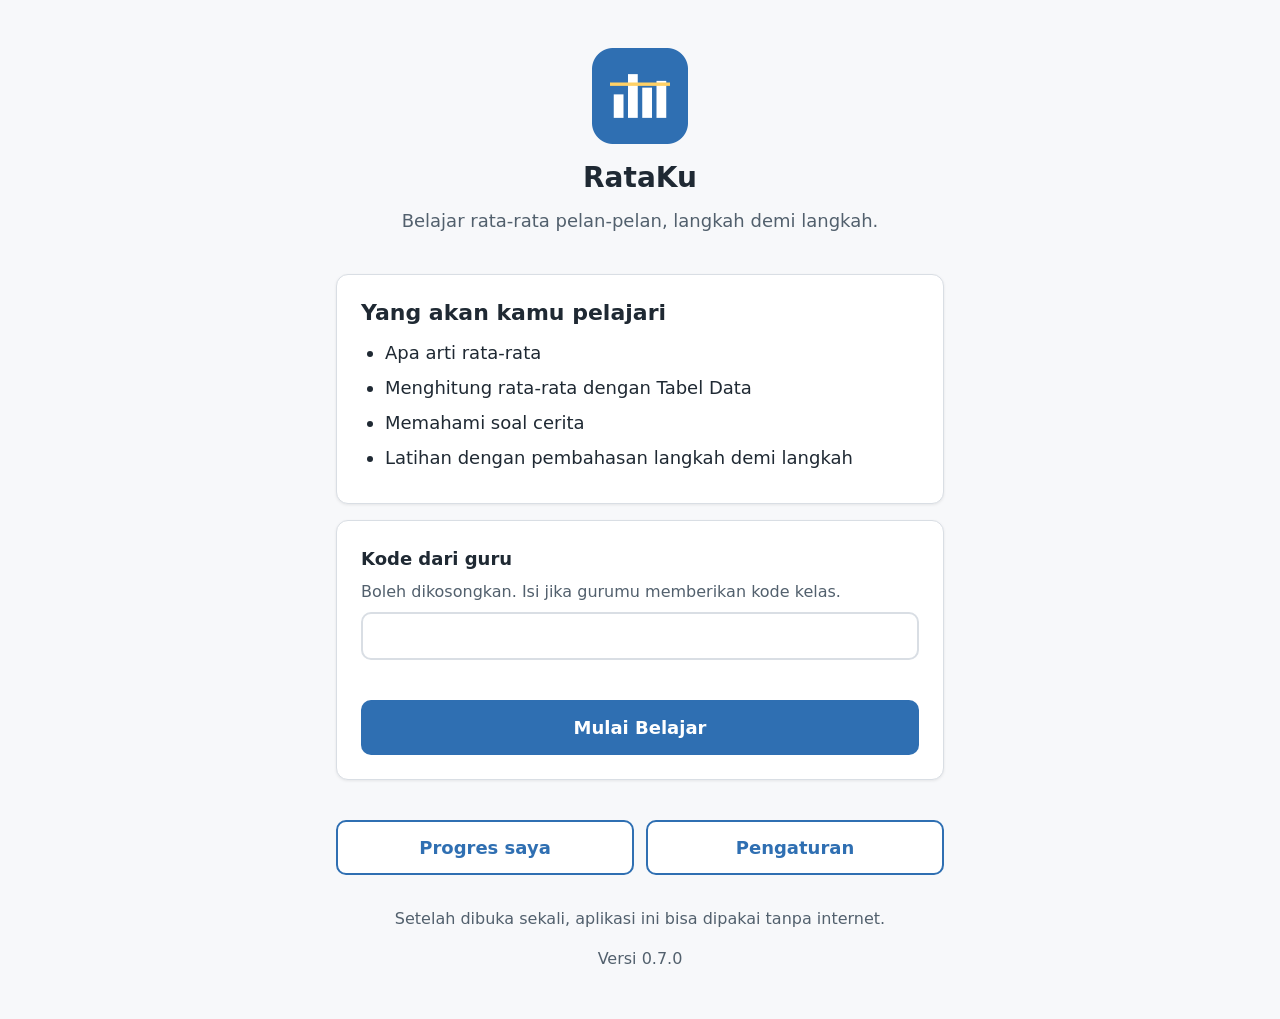
<file: frontend/index.html>
<!doctype html>
<html lang="id">
  <head>
    <meta charset="utf-8" />
    <meta name="viewport" content="width=device-width, initial-scale=1, viewport-fit=cover" />
    <title>RataKu — Belajar Rata-rata</title>
    <meta name="description" content="Belajar rata-rata (mean) langkah demi langkah untuk siswa SMP. Bisa dipakai tanpa internet." />
    <meta name="theme-color" content="#2F6FB2" />
    <link rel="manifest" href="manifest.webmanifest" />
    <link rel="icon" type="image/png" href="icons/icon-192.png" />
    <link rel="apple-touch-icon" href="icons/icon-192.png" />
    <script src="js/theme-init.js"></script>
    <link rel="stylesheet" href="css/tokens.css" />
    <link rel="stylesheet" href="css/base.css" />
    <link rel="stylesheet" href="css/components.css" />
    <script type="module" src="js/app.js"></script>
  </head>
  <body>
    <div id="update-banner" class="banner" role="status" hidden></div>
    <main id="main" class="app-main" tabindex="-1">
      <p class="loading">Memuat…</p>
    </main>
    <noscript>
      <p class="noscript">Aplikasi ini membutuhkan JavaScript. Aktifkan JavaScript di browser kamu.</p>
    </noscript>
  </body>
</html>
</file>
<file: frontend/css/tokens.css>
/* Token desain — satu-satunya tempat nilai warna/huruf/jarak ditulis (docs/05 bagian 1).
   Tema: bawaan mengikuti perangkat; Pengaturan dapat memaksa terang/gelap lewat
   <html data-theme="light|dark">. Ukuran huruf lewat <html data-font-size="large|xlarge">. */

:root {
  color-scheme: light;

  /* Warna */
  --bg: #f7f8fa;
  --surface: #ffffff;
  --text: #1f2933;
  --text-muted: #52606d;
  --primary: #2f6fb2;
  --primary-text: #ffffff;
  --primary-soft: #e6eff8;
  --primary-strong: #245a93; /* teks biru di atas --primary-soft (kontras ≥ 4,5:1) */
  --success: #2e7d4f;
  --warning: #9a6700;
  --error: #b23b3b;
  --border: #d9dee4;
  --focus: #2f6fb2;

  /* Tipografi */
  --font-family: system-ui, 'Segoe UI', Roboto, 'Noto Sans', sans-serif;
  --font-size-base: 1.125rem; /* 18 px */
  --font-size-small: 1rem;
  --font-size-title: 1.375rem; /* 22 px */
  --font-size-hero: 1.75rem;
  --line-height: 1.5;
  --measure: 60ch;

  /* Jarak */
  --space-1: 4px;
  --space-2: 8px;
  --space-3: 12px;
  --space-4: 16px;
  --space-5: 24px;
  --space-6: 32px;

  /* Bentuk */
  --radius-card: 12px;
  --radius-button: 10px;
  --touch-target: 48px;
  --shadow-card: 0 1px 3px rgb(0 0 0 / 0.08);

  /* Gerak (maks 200 ms) */
  --transition: 150ms ease-out;
}

/* Tema gelap: mengikuti perangkat, kecuali siswa memilih "Terang" */
@media (prefers-color-scheme: dark) {
  :root:not([data-theme='light']) {
    color-scheme: dark;
    --bg: #16181d;
    --surface: #20232a;
    --text: #e6e8eb;
    --text-muted: #a9b1bb;
    --primary: #7fb0e6;
    --primary-text: #10233a;
    --primary-soft: #243445;
    --primary-strong: #a9cdf2;
    --success: #7cc79c;
    --warning: #e3b341;
    --error: #e58a8a;
    --border: #343841;
    --focus: #7fb0e6;
    --shadow-card: none;
  }
}

/* Tema gelap dipilih di Pengaturan */
:root[data-theme='dark'] {
  color-scheme: dark;
  --bg: #16181d;
  --surface: #20232a;
  --text: #e6e8eb;
  --text-muted: #a9b1bb;
  --primary: #7fb0e6;
  --primary-text: #10233a;
  --primary-soft: #243445;
  --primary-strong: #a9cdf2;
  --success: #7cc79c;
  --warning: #e3b341;
  --error: #e58a8a;
  --border: #343841;
  --focus: #7fb0e6;
  --shadow-card: none;
}

/* Ukuran huruf (semua ukuran berbasis rem ikut membesar) */
:root[data-font-size='large'] {
  font-size: 112.5%;
}

:root[data-font-size='xlarge'] {
  font-size: 125%;
}

@media (prefers-reduced-motion: reduce) {
  :root {
    --transition: 0ms;
  }
}
</file>
<file: frontend/css/base.css>
/* Dasar tampilan: reset ringan, tipografi, tata letak halaman. */

*,
*::before,
*::after {
  box-sizing: border-box;
}

html {
  -webkit-text-size-adjust: 100%;
}

body {
  margin: 0;
  min-height: 100vh;
  background: var(--bg);
  color: var(--text);
  font-family: var(--font-family);
  font-size: var(--font-size-base);
  line-height: var(--line-height);
  padding: env(safe-area-inset-top, 0) env(safe-area-inset-right, 0)
    env(safe-area-inset-bottom, 0) env(safe-area-inset-left, 0);
}

h1,
h2,
h3 {
  line-height: 1.25;
  margin: 0 0 var(--space-3);
}

h1 {
  font-size: var(--font-size-hero);
}

h2 {
  font-size: var(--font-size-title);
}

p {
  margin: 0 0 var(--space-4);
  max-width: var(--measure);
}

img,
svg {
  display: block;
  max-width: 100%;
}

:focus-visible {
  outline: 3px solid var(--focus);
  outline-offset: 2px;
}

[hidden] {
  display: none !important;
}

.app-main {
  width: 100%;
  max-width: 40rem;
  margin: 0 auto;
  padding: var(--space-5) var(--space-4) var(--space-6);
}

.app-main:focus {
  outline: none;
}

.loading,
.noscript {
  color: var(--text-muted);
  text-align: center;
  padding: var(--space-6) var(--space-4);
}

.text-muted {
  color: var(--text-muted);
}

.visually-hidden {
  position: absolute;
  width: 1px;
  height: 1px;
  overflow: hidden;
  clip: rect(0 0 0 0);
  white-space: nowrap;
}
</file>
<file: frontend/css/components.css>
/* Komponen antarmuka (docs/05 bagian 2). */

/* Tombol */
.btn {
  display: inline-flex;
  align-items: center;
  justify-content: center;
  gap: var(--space-2);
  min-height: var(--touch-target);
  min-width: var(--touch-target);
  padding: var(--space-3) var(--space-5);
  border: 2px solid transparent;
  border-radius: var(--radius-button);
  font: inherit;
  font-weight: 600;
  text-decoration: none;
  cursor: pointer;
  transition: background-color var(--transition), border-color var(--transition);
}

.btn-primary {
  background: var(--primary);
  color: var(--primary-text);
}

.btn-secondary {
  background: var(--surface);
  color: var(--primary);
  border-color: var(--primary);
}

.btn-block {
  width: 100%;
}

/* Kartu */
.card {
  background: var(--surface);
  border: 1px solid var(--border);
  border-radius: var(--radius-card);
  box-shadow: var(--shadow-card);
  padding: var(--space-5);
  margin-bottom: var(--space-4);
}

.card > :last-child {
  margin-bottom: 0;
}

/* Isian */
.field {
  display: flex;
  flex-direction: column;
  gap: var(--space-2);
  margin-bottom: var(--space-4);
}

.field label {
  font-weight: 600;
}

.field .hint {
  font-size: var(--font-size-small);
  color: var(--text-muted);
}

.input {
  min-height: var(--touch-target);
  padding: var(--space-2) var(--space-3);
  border: 2px solid var(--border);
  border-radius: var(--radius-button);
  background: var(--surface);
  color: var(--text);
  font: inherit;
}

.input:focus-visible {
  border-color: var(--focus);
}

/* Beranda */
.hero {
  text-align: center;
  padding: var(--space-5) 0;
}

.hero img {
  width: 96px;
  height: 96px;
  margin: 0 auto var(--space-4);
}

.hero p {
  margin-left: auto;
  margin-right: auto;
}

.stack {
  display: flex;
  flex-direction: column;
  gap: var(--space-3);
}

.feature-list {
  margin: 0;
  padding-left: var(--space-5);
}

.feature-list li {
  margin-bottom: var(--space-2);
}

/* Banner (pembaruan versi) */
.banner {
  display: flex;
  flex-wrap: wrap;
  align-items: center;
  justify-content: space-between;
  gap: var(--space-3);
  max-width: 40rem;
  margin: var(--space-3) auto 0;
  padding: var(--space-3) var(--space-4);
  background: var(--primary-soft);
  border: 1px solid var(--primary);
  border-radius: var(--radius-card);
}

.banner p {
  margin: 0;
}

/* Petunjuk instal */
.install-hint {
  font-size: var(--font-size-small);
  color: var(--text-muted);
  text-align: center;
}

.app-footer {
  margin-top: var(--space-6);
  text-align: center;
  font-size: var(--font-size-small);
  color: var(--text-muted);
}

/* ---------------------------------------------------------------- Sprint 2 */

/* App bar */
.app-bar {
  display: flex;
  align-items: center;
  gap: var(--space-3);
  margin-bottom: var(--space-4);
}

.app-bar-back {
  display: inline-flex;
  align-items: center;
  justify-content: center;
  min-width: var(--touch-target);
  min-height: var(--touch-target);
  border-radius: var(--radius-button);
  color: var(--primary);
  font-size: var(--font-size-title);
  text-decoration: none;
}

.app-bar-title {
  flex: 1;
  margin: 0;
  font-size: var(--font-size-base);
  font-weight: 600;
  line-height: var(--line-height);
}

.app-bar-position {
  margin: 0;
  color: var(--text-muted);
  font-size: var(--font-size-small);
  white-space: nowrap;
}

/* Navigasi bawah (Kembali / Lanjut), selalu terlihat */
.step-nav {
  position: sticky;
  bottom: 0;
  margin-top: var(--space-5);
  padding: var(--space-3) 0 calc(var(--space-3) + env(safe-area-inset-bottom, 0px));
  background: var(--bg);
  border-top: 1px solid var(--border);
}

.step-nav-buttons {
  display: flex;
  justify-content: space-between;
  gap: var(--space-3);
}

.step-nav-buttons > * {
  flex: 1;
}

.step-nav-note {
  margin: 0 0 var(--space-2);
  font-size: var(--font-size-small);
  color: var(--text-muted);
  text-align: center;
  max-width: none;
}

.btn:disabled {
  opacity: 0.45;
  cursor: not-allowed;
}

/* Layar */
.screen-label {
  margin-bottom: var(--space-2);
  color: var(--primary);
  font-size: var(--font-size-small);
  font-weight: 700;
  text-transform: uppercase;
  letter-spacing: 0.04em;
}

.lead {
  font-size: 1.25rem;
}

/* Rumus pecahan */
.formula {
  display: flex;
  align-items: center;
  justify-content: center;
  gap: var(--space-3);
  margin: var(--space-4) auto 0;
  font-weight: 600;
}

.fraction {
  display: inline-flex;
  flex-direction: column;
  align-items: center;
  text-align: center;
}

.fraction-top {
  padding: 0 var(--space-2) var(--space-1);
  border-bottom: 2px solid currentColor;
}

.fraction-bottom {
  padding: var(--space-1) var(--space-2) 0;
}

/* Tabel Data */
.data-table-wrap {
  margin-bottom: var(--space-4);
}

.data-table-tip {
  font-size: var(--font-size-small);
  color: var(--text-muted);
}

.data-table {
  width: 100%;
  border-collapse: collapse;
  background: var(--surface);
  border: 1px solid var(--border);
  font-variant-numeric: tabular-nums;
}

.data-table th,
.data-table td {
  padding: var(--space-2) var(--space-3);
  border-bottom: 1px solid var(--border);
  text-align: center;
}

.data-table th {
  font-size: var(--font-size-small);
  color: var(--text-muted);
  font-weight: 600;
}

.data-table td.value {
  font-size: 1.25rem;
  font-weight: 600;
}

.data-table tbody tr {
  cursor: pointer;
  transition: background-color var(--transition);
}

.data-table tbody tr.is-checked {
  background: var(--primary-soft);
}

.data-table input[type="checkbox"] {
  width: 28px;
  height: 28px;
  accent-color: var(--primary);
  cursor: pointer;
}

.data-table-summary {
  margin-top: var(--space-2);
  padding: var(--space-2) var(--space-3);
  border-left: 4px solid var(--primary);
  background: var(--surface);
}

.data-table-summary p {
  margin: 0;
}

.help-toggle {
  margin-top: var(--space-2);
  font-size: var(--font-size-small);
}

.frequency-table td.product {
  color: var(--primary);
}

.frequency-table th:last-child {
  white-space: nowrap;
}

.screen-messages:empty {
  display: none;
}

/* ---------------------------------------------------------------- Sprint 4 */

/* Penanda tahap Pahami → Pilah → Hitung → Maknai */
.stage-bar {
  display: flex;
  gap: var(--space-1);
  list-style: none;
  margin: 0 0 var(--space-4);
  padding: 0;
}

.stage {
  flex: 1;
  display: flex;
  flex-direction: column;
  align-items: center;
  gap: var(--space-1);
  padding: var(--space-2) var(--space-1);
  border-bottom: 3px solid var(--border);
  color: var(--text-muted);
  font-size: var(--font-size-small);
  text-align: center;
}

.stage-number {
  display: inline-flex;
  align-items: center;
  justify-content: center;
  width: 24px;
  height: 24px;
  border-radius: 50%;
  border: 2px solid currentColor;
  font-weight: 700;
  font-size: 0.875rem;
}

.stage.is-current {
  border-bottom-color: var(--primary);
  color: var(--primary);
  font-weight: 700;
}

.stage.is-done {
  border-bottom-color: var(--success);
  color: var(--success);
}

/* Teks cerita dengan angka yang dapat diketuk */
.story-text {
  font-size: 1.125rem;
  line-height: 1.9;
}

.token {
  display: inline;
  margin: 0 1px;
  padding: 0 2px;
  border: 0;
  border-radius: 4px;
  background: none;
  color: inherit;
  font: inherit;
  font-weight: 600;
  cursor: default;
}

.story-text.is-selectable .token {
  min-height: 32px;
  padding: 2px 8px;
  border: 2px dashed var(--primary);
  background: var(--surface);
  color: var(--primary);
  cursor: pointer;
}

.story-text .token.is-selected {
  border-style: solid;
  background: var(--primary-soft);
}

.story-text .token.is-flagged {
  border: 2px solid var(--warning);
  background: var(--bg);
  color: var(--warning);
}

.token.is-correct {
  padding: 2px 6px;
  border-bottom: 3px solid var(--success);
  background: var(--primary-soft);
}

.selected-data {
  padding: var(--space-2) var(--space-3);
  border-left: 4px solid var(--primary);
  background: var(--bg);
  font-variant-numeric: tabular-nums;
}

/* ---------------------------------------------------------------- Sprint 5 */

.link-row {
  display: flex;
  flex-wrap: wrap;
  gap: var(--space-3);
  margin-top: var(--space-5);
}

.link-row > * {
  flex: 1 1 10rem;
}

.extra-card {
  border-style: dashed;
  box-shadow: none;
}

.extra-card h2 {
  margin-bottom: var(--space-2);
}

/* Kuis */
.quiz-summary {
  display: grid;
  grid-template-columns: repeat(auto-fill, minmax(8.5rem, 1fr));
  gap: var(--space-2);
  list-style: none;
  margin: 0 0 var(--space-5);
  padding: 0;
}

.quiz-summary li {
  display: flex;
  align-items: center;
  gap: var(--space-2);
  font-size: var(--font-size-small);
}

.quiz-summary li.is-empty {
  color: var(--warning);
  font-weight: 600;
}

.quiz-summary li.is-answered .btn {
  background: var(--primary-soft);
}

.quiz-score {
  font-size: var(--font-size-title);
  font-weight: 700;
}

.quiz-results {
  list-style: none;
  margin: 0 0 var(--space-5);
  padding: 0;
}

.quiz-result {
  border-left: 6px solid var(--border);
}

.quiz-result.is-correct {
  border-left-color: var(--success);
}

.quiz-result.is-wrong {
  border-left-color: var(--warning);
}

.quiz-result-head {
  font-weight: 700;
}

.quiz-part {
  margin-bottom: var(--space-3);
  padding: var(--space-2) var(--space-3);
  background: var(--bg);
  border-radius: var(--radius-button);
}

.quiz-part p {
  margin-bottom: var(--space-1);
}

.quiz-explain {
  color: var(--text-muted);
}

.quiz-steps ol {
  margin: 0;
  padding-left: var(--space-5);
}

/* Progres */
.progress-list,
.error-list {
  list-style: none;
  margin: 0 0 var(--space-3);
  padding: 0;
}

.progress-list li {
  display: flex;
  gap: var(--space-3);
  padding: var(--space-2) 0;
  border-bottom: 1px solid var(--border);
}

.progress-list li.is-done .status-icon {
  color: var(--success);
  font-weight: 700;
}

.error-list li {
  padding: var(--space-3) 0;
  border-bottom: 1px solid var(--border);
}

/* Cek kesiapan */
.readiness-list {
  list-style: none;
  margin: 0;
  padding: 0;
}

.readiness-item {
  margin-bottom: var(--space-5);
}

.tips {
  margin: var(--space-4) 0;
  padding: var(--space-3) var(--space-4);
  border-left: 4px solid var(--warning);
  background: var(--bg);
}

/* Pengaturan */
.segmented {
  margin: 0 0 var(--space-4);
  padding: 0;
  border: 0;
}

.segmented-options {
  display: flex;
  flex-wrap: wrap;
  gap: var(--space-2);
}

.segment {
  flex: 1 1 6rem;
  display: flex;
  align-items: center;
  justify-content: center;
  gap: var(--space-2);
  min-height: var(--touch-target);
  padding: var(--space-2) var(--space-3);
  border: 2px solid var(--border);
  border-radius: var(--radius-button);
  cursor: pointer;
  text-align: center;
}

.segment input {
  accent-color: var(--primary);
}

.segment:has(input:checked) {
  border-color: var(--primary);
  background: var(--primary-soft);
  font-weight: 600;
}

.settings-preview {
  padding: var(--space-3);
  background: var(--bg);
  border-radius: var(--radius-button);
}

/* ---------------------------------------------------------------- Sprint 6 */

/* Skala beban kognitif (Paas 1–9, Leppink 0–10) */
.rating-scale {
  margin: 0;
  padding: 0;
  border: 0;
}

.scale-options {
  display: grid;
  grid-template-columns: repeat(auto-fill, minmax(48px, 1fr));
  gap: var(--space-1);
}

.rating-scale.is-labelled .scale-options {
  grid-template-columns: 1fr;
}

.scale-option {
  display: flex;
  align-items: center;
  justify-content: center;
  gap: var(--space-2);
  min-height: var(--touch-target);
  border: 2px solid var(--border);
  border-radius: var(--radius-button);
  cursor: pointer;
}

.rating-scale.is-labelled .scale-option {
  justify-content: flex-start;
  padding: 0 var(--space-3);
}

.scale-option input {
  position: absolute;
  opacity: 0;
  width: 1px;
  height: 1px;
}

.scale-option:has(input:focus-visible) {
  outline: 3px solid var(--focus);
  outline-offset: 2px;
}

.scale-option:has(input:checked) {
  border-color: var(--primary);
  background: var(--primary-soft);
  font-weight: 700;
}

.scale-number {
  font-variant-numeric: tabular-nums;
  font-weight: 600;
}

.scale-ends {
  display: flex;
  justify-content: space-between;
  gap: var(--space-3);
  font-size: var(--font-size-small);
  color: var(--text-muted);
}

.effort-card {
  text-align: left;
  border-color: var(--primary);
}

.research-info p {
  margin-bottom: var(--space-1);
}

/* Penjelasan bebas */
.explain-field {
  width: 100%;
  margin-bottom: var(--space-3);
  resize: vertical;
  line-height: var(--line-height);
}

/* Bagi sama rata */
.share-text {
  min-height: 3em;
}

.share-list {
  list-style: none;
  margin: 0 0 var(--space-4);
  padding: 0;
}

.share-row {
  display: grid;
  grid-template-columns: 4.5rem 1fr auto;
  align-items: center;
  gap: var(--space-3);
  padding: var(--space-2) 0;
  border-bottom: 1px solid var(--border);
}

.share-name {
  font-weight: 600;
}

.share-count {
  color: var(--text-muted);
  font-size: var(--font-size-small);
  white-space: nowrap;
}

.dots {
  display: flex;
  flex-wrap: wrap;
  gap: 4px;
}

.dot {
  width: 16px;
  height: 16px;
  border-radius: 50%;
  background: var(--primary);
}

/* Contoh-dikerjakan */
.worked-steps {
  list-style: none;
  margin: 0 0 var(--space-4);
  padding: 0;
}

.worked-step {
  margin-bottom: var(--space-3);
  padding: var(--space-3) var(--space-4);
  background: var(--surface);
  border: 1px solid var(--border);
  border-radius: var(--radius-card);
}

.worked-step.is-current {
  border-color: var(--primary);
  background: var(--primary-soft);
}

.worked-step p {
  margin: 0;
}

.worked-step-number {
  font-size: var(--font-size-small);
  color: var(--text-muted);
  font-weight: 600;
}

/* Pengerjaan soal */
.prompt p {
  font-size: 1.125rem;
}

.step-input,
.step-given,
.choice-list {
  margin-bottom: var(--space-4);
  padding: var(--space-4);
  background: var(--surface);
  border: 1px solid var(--border);
  border-radius: var(--radius-card);
}

/* Terkunci: ditandai dengan garis putus-putus & latar redup, BUKAN opacity
   (opacity menurunkan kontras teks di bawah WCAG AA). */
.step-input.is-locked,
.choice-list.is-locked {
  border-style: dashed;
  background: var(--bg);
}

.step-input.is-done {
  border-color: var(--success);
}

.step-given {
  border-style: dashed;
}

.step-given p {
  margin-bottom: var(--space-1);
}

.step-label {
  display: block;
  margin-bottom: var(--space-2);
  font-weight: 600;
}

.step-note {
  margin-bottom: var(--space-2);
  font-size: var(--font-size-small);
  color: var(--text-muted);
}

.step-row {
  display: flex;
  align-items: center;
  gap: var(--space-2);
}

.step-field {
  flex: 1;
  min-width: 0;
  font-size: 1.25rem;
  font-variant-numeric: tabular-nums;
}

.step-unit {
  color: var(--text-muted);
}

.choice-list fieldset {
  margin: 0 0 var(--space-3);
  padding: 0;
  border: 0;
}

.choice {
  display: flex;
  align-items: flex-start;
  gap: var(--space-3);
  min-height: var(--touch-target);
  margin-bottom: var(--space-2);
  padding: var(--space-3);
  border: 2px solid var(--border);
  border-radius: var(--radius-button);
  cursor: pointer;
}

.choice input {
  width: 22px;
  height: 22px;
  margin-top: 2px;
  flex-shrink: 0;
  accent-color: var(--primary);
}

.choice:has(input:checked) {
  border-color: var(--primary);
  background: var(--primary-soft);
}

.choice.is-correct {
  border-color: var(--success);
}

/* Kartu umpan balik (menempel di bawah isian, bukan pop-up) */
.feedback {
  display: flex;
  gap: var(--space-3);
  margin-top: var(--space-3);
  padding: var(--space-3);
  border-radius: var(--radius-button);
  border-left: 4px solid var(--border);
  background: var(--bg);
}

.feedback p {
  margin: 0 0 var(--space-1);
}

.feedback-icon {
  display: inline-flex;
  align-items: center;
  justify-content: center;
  flex-shrink: 0;
  width: 28px;
  height: 28px;
  border-radius: 50%;
  font-weight: 700;
  color: var(--surface);
  background: var(--text-muted);
}

.feedback-title {
  font-weight: 700;
}

.feedback-actions {
  display: flex;
  flex-wrap: wrap;
  gap: var(--space-2);
  margin-top: var(--space-2);
}

.feedback-success {
  border-left-color: var(--success);
}

.feedback-success .feedback-icon {
  background: var(--success);
}

.feedback-hint {
  border-left-color: var(--warning);
}

.feedback-hint .feedback-icon {
  background: var(--warning);
}

.feedback-solution {
  border-left-color: var(--primary);
}

.feedback-solution .feedback-icon {
  background: var(--primary);
}

/* Menu subbab */
.subtopic-list {
  list-style: none;
  margin: 0;
  padding: 0;
}

.subtopic h2 {
  margin-bottom: var(--space-2);
}

.subtopic-head {
  display: flex;
  align-items: center;
  justify-content: space-between;
  gap: var(--space-2);
}

.subtopic-number {
  margin: 0 0 var(--space-1);
  font-size: var(--font-size-small);
  color: var(--text-muted);
}

.subtopic-status {
  color: var(--text-muted);
}

.subtopic.is-done .subtopic-status {
  color: var(--success);
  font-weight: 600;
}

.subtopic.is-soon {
  opacity: 0.6;
  box-shadow: none;
}

.badge {
  padding: 2px var(--space-2);
  border-radius: 999px;
  background: var(--primary-soft);
  color: var(--primary-strong);
  font-size: var(--font-size-small);
  font-weight: 600;
}

/* Layar selesai */
.done {
  text-align: center;
}

.done p {
  margin-left: auto;
  margin-right: auto;
}

.done-icon {
  display: inline-flex;
  align-items: center;
  justify-content: center;
  width: 56px;
  height: 56px;
  border-radius: 50%;
  background: var(--success);
  color: var(--surface);
  font-size: 1.75rem;
  font-weight: 700;
}
</file>
